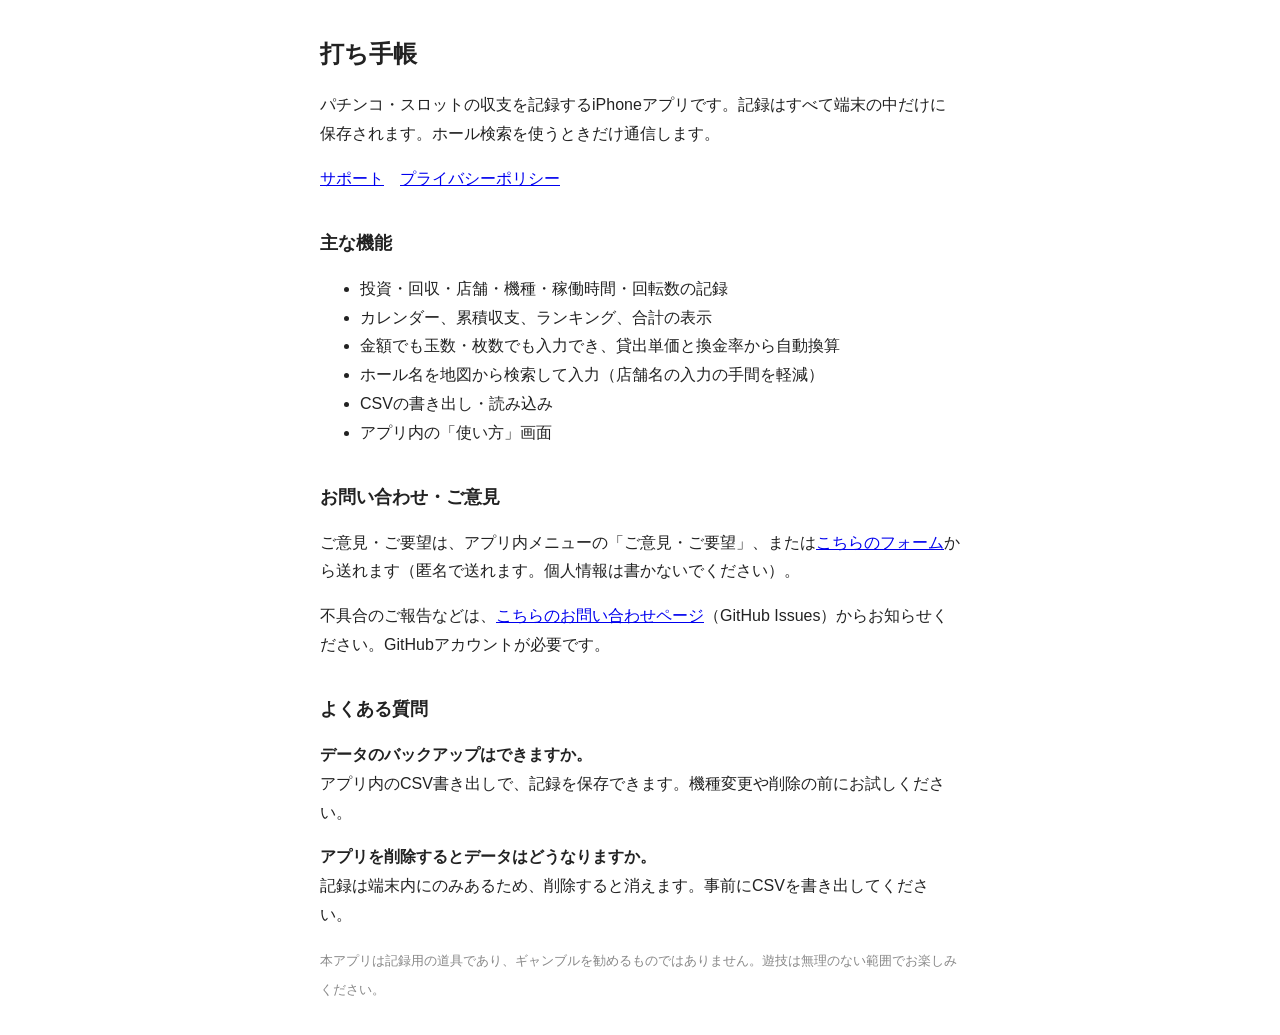
<file: index.html>
<!doctype html>
<html lang="ja"><head><meta charset="utf-8"><meta name="viewport" content="width=device-width,initial-scale=1">
<title>打ち手帳 サポート</title><link rel="stylesheet" href="style.css"></head><body>
<h1>打ち手帳</h1>
<p>パチンコ・スロットの収支を記録するiPhoneアプリです。記録はすべて端末の中だけに保存されます。ホール検索を使うときだけ通信します。</p>
<nav><a href="index.html">サポート</a><a href="privacy.html">プライバシーポリシー</a></nav>
<h2>主な機能</h2>
<ul><li>投資・回収・店舗・機種・稼働時間・回転数の記録</li>
<li>カレンダー、累積収支、ランキング、合計の表示</li>
<li>金額でも玉数・枚数でも入力でき、貸出単価と換金率から自動換算</li>
<li>ホール名を地図から検索して入力（店舗名の入力の手間を軽減）</li>
<li>CSVの書き出し・読み込み</li>
<li>アプリ内の「使い方」画面</li></ul>
<h2>お問い合わせ・ご意見</h2>
<p>ご意見・ご要望は、アプリ内メニューの「ご意見・ご要望」、または<a href="https://docs.google.com/forms/d/e/1FAIpQLSdVqYp11lxBA024GVsP-N9UUYxdHBaS07CKCnyWYETv6mHzAw/viewform">こちらのフォーム</a>から送れます（匿名で送れます。個人情報は書かないでください）。</p>
<p>不具合のご報告などは、<a href="https://github.com/fy3828/uchite-cho/issues">こちらのお問い合わせページ</a>（GitHub Issues）からお知らせください。GitHubアカウントが必要です。</p>
<h2>よくある質問</h2>
<p><b>データのバックアップはできますか。</b><br>アプリ内のCSV書き出しで、記録を保存できます。機種変更や削除の前にお試しください。</p>
<p><b>アプリを削除するとデータはどうなりますか。</b><br>記録は端末内にのみあるため、削除すると消えます。事前にCSVを書き出してください。</p>
<p><small>本アプリは記録用の道具であり、ギャンブルを勧めるものではありません。遊技は無理のない範囲でお楽しみください。</small></p>
</body></html>
</file>
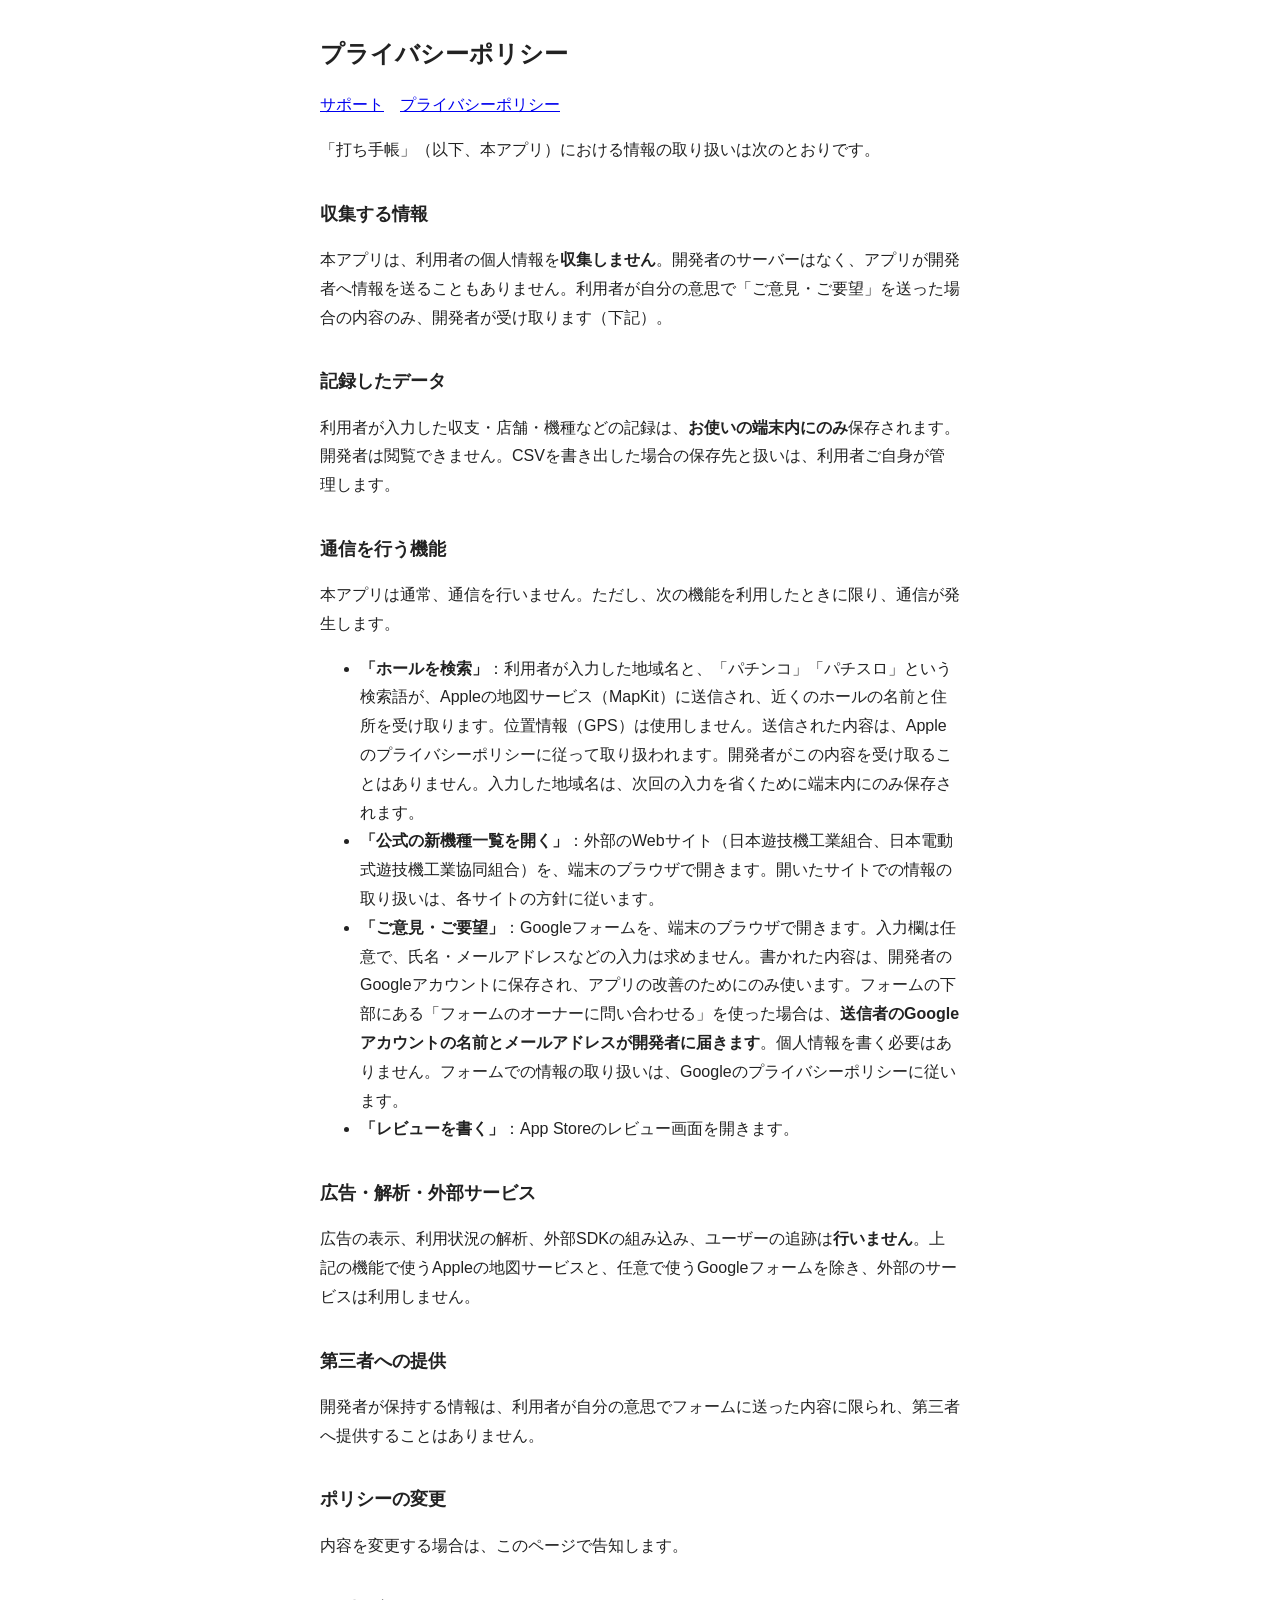
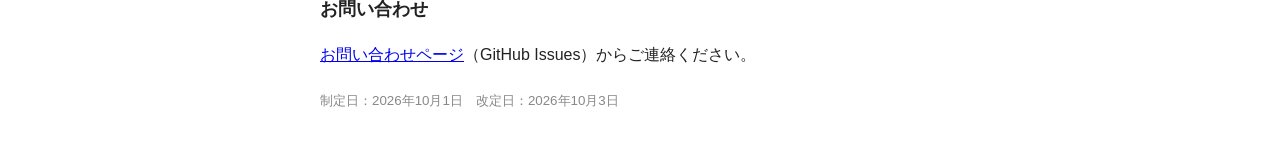
<file: privacy.html>
<!doctype html>
<html lang="ja"><head><meta charset="utf-8"><meta name="viewport" content="width=device-width,initial-scale=1">
<title>打ち手帳 プライバシーポリシー</title><link rel="stylesheet" href="style.css"></head><body>
<h1>プライバシーポリシー</h1>
<nav><a href="index.html">サポート</a><a href="privacy.html">プライバシーポリシー</a></nav>
<p>「打ち手帳」（以下、本アプリ）における情報の取り扱いは次のとおりです。</p>
<h2>収集する情報</h2>
<p>本アプリは、利用者の個人情報を<b>収集しません</b>。開発者のサーバーはなく、アプリが開発者へ情報を送ることもありません。利用者が自分の意思で「ご意見・ご要望」を送った場合の内容のみ、開発者が受け取ります（下記）。</p>
<h2>記録したデータ</h2>
<p>利用者が入力した収支・店舗・機種などの記録は、<b>お使いの端末内にのみ</b>保存されます。開発者は閲覧できません。CSVを書き出した場合の保存先と扱いは、利用者ご自身が管理します。</p>
<h2>通信を行う機能</h2>
<p>本アプリは通常、通信を行いません。ただし、次の機能を利用したときに限り、通信が発生します。</p>
<ul>
<li><b>「ホールを検索」</b>：利用者が入力した地域名と、「パチンコ」「パチスロ」という検索語が、Appleの地図サービス（MapKit）に送信され、近くのホールの名前と住所を受け取ります。位置情報（GPS）は使用しません。送信された内容は、Appleのプライバシーポリシーに従って取り扱われます。開発者がこの内容を受け取ることはありません。入力した地域名は、次回の入力を省くために端末内にのみ保存されます。</li>
<li><b>「公式の新機種一覧を開く」</b>：外部のWebサイト（日本遊技機工業組合、日本電動式遊技機工業協同組合）を、端末のブラウザで開きます。開いたサイトでの情報の取り扱いは、各サイトの方針に従います。</li>
<li><b>「ご意見・ご要望」</b>：Googleフォームを、端末のブラウザで開きます。入力欄は任意で、氏名・メールアドレスなどの入力は求めません。書かれた内容は、開発者のGoogleアカウントに保存され、アプリの改善のためにのみ使います。フォームの下部にある「フォームのオーナーに問い合わせる」を使った場合は、<b>送信者のGoogleアカウントの名前とメールアドレスが開発者に届きます</b>。個人情報を書く必要はありません。フォームでの情報の取り扱いは、Googleのプライバシーポリシーに従います。</li>
<li><b>「レビューを書く」</b>：App Storeのレビュー画面を開きます。</li>
</ul>
<h2>広告・解析・外部サービス</h2>
<p>広告の表示、利用状況の解析、外部SDKの組み込み、ユーザーの追跡は<b>行いません</b>。上記の機能で使うAppleの地図サービスと、任意で使うGoogleフォームを除き、外部のサービスは利用しません。</p>
<h2>第三者への提供</h2>
<p>開発者が保持する情報は、利用者が自分の意思でフォームに送った内容に限られ、第三者へ提供することはありません。</p>
<h2>ポリシーの変更</h2>
<p>内容を変更する場合は、このページで告知します。</p>
<h2>お問い合わせ</h2>
<p><a href="https://github.com/fy3828/uchite-cho/issues">お問い合わせページ</a>（GitHub Issues）からご連絡ください。</p>
<p><small>制定日：2026年10月1日　改定日：2026年10月3日</small></p>
</body></html>
</file>
<file: style.css>
body{font-family:-apple-system,"Hiragino Sans",sans-serif;max-width:40rem;margin:2rem auto;padding:0 1rem;line-height:1.8;color:#222;background:#fff}
@media(prefers-color-scheme:dark){body{color:#ddd;background:#111}a{color:#6cf}}
h1{font-size:1.5rem}h2{font-size:1.15rem;margin-top:2rem}nav a{margin-right:1rem}small{color:#888}
</file>
